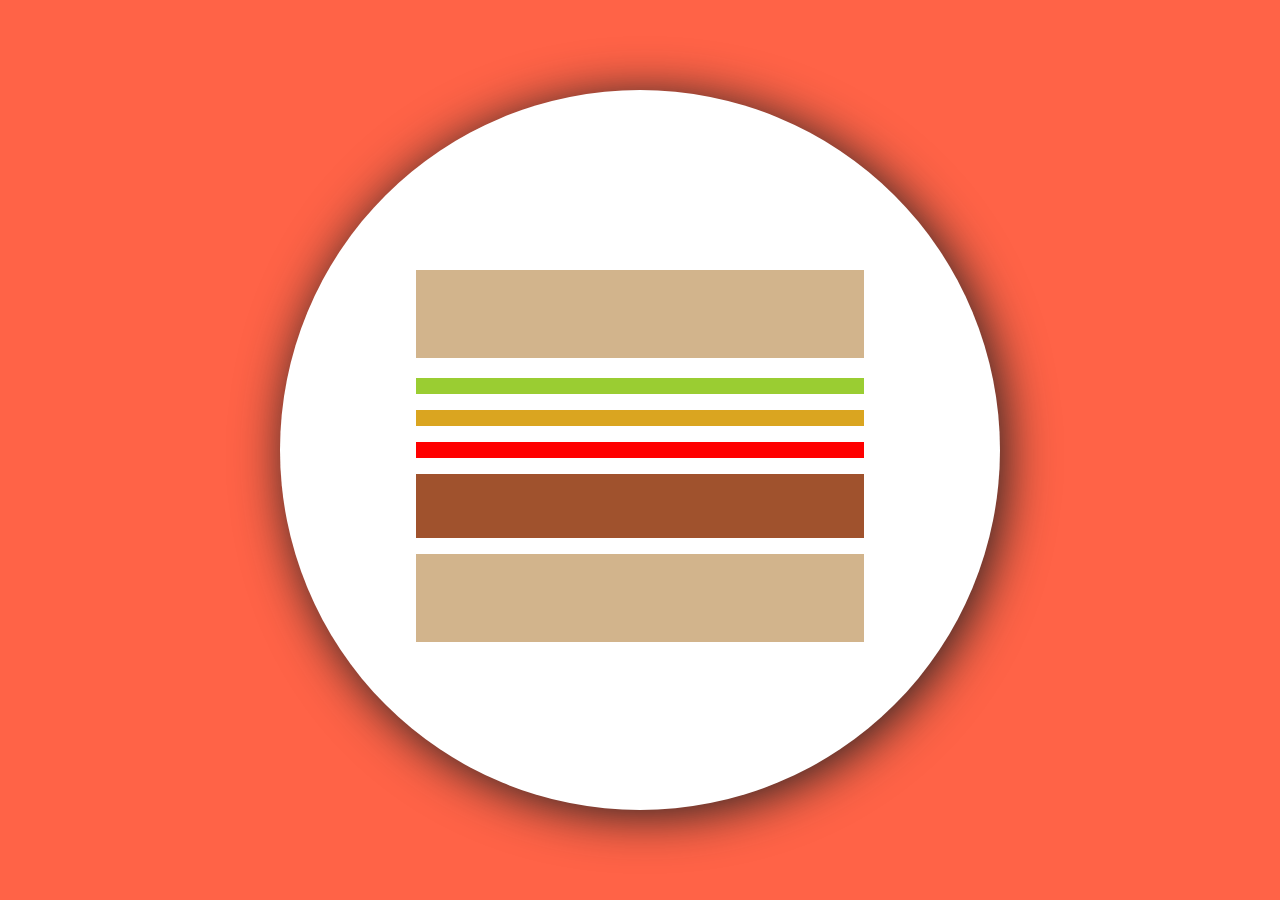
<file: dayOne/CSS-Lesson/index.html>
<!DOCTYPE html>
<html lang="en">
<head>
    <meta charset="UTF-8">
    <meta http-equiv="X-UA-Compatible" content="IE=edge">
    <meta name="viewport" content="width=device-width, initial-scale=1.0">
    <link rel="stylesheet" href="styles.css">
    <title>Document</title>
</head>
<body>
    <div id="circle"></div>
    <div id="topBun"></div>
    <div id="lettuce"></div>
    <div id="mustard"></div>
    <div id="ketchup"></div>
    <div id="patty"></div>
    <div id="bottomBun"></div>
</body>
</html>
</file>
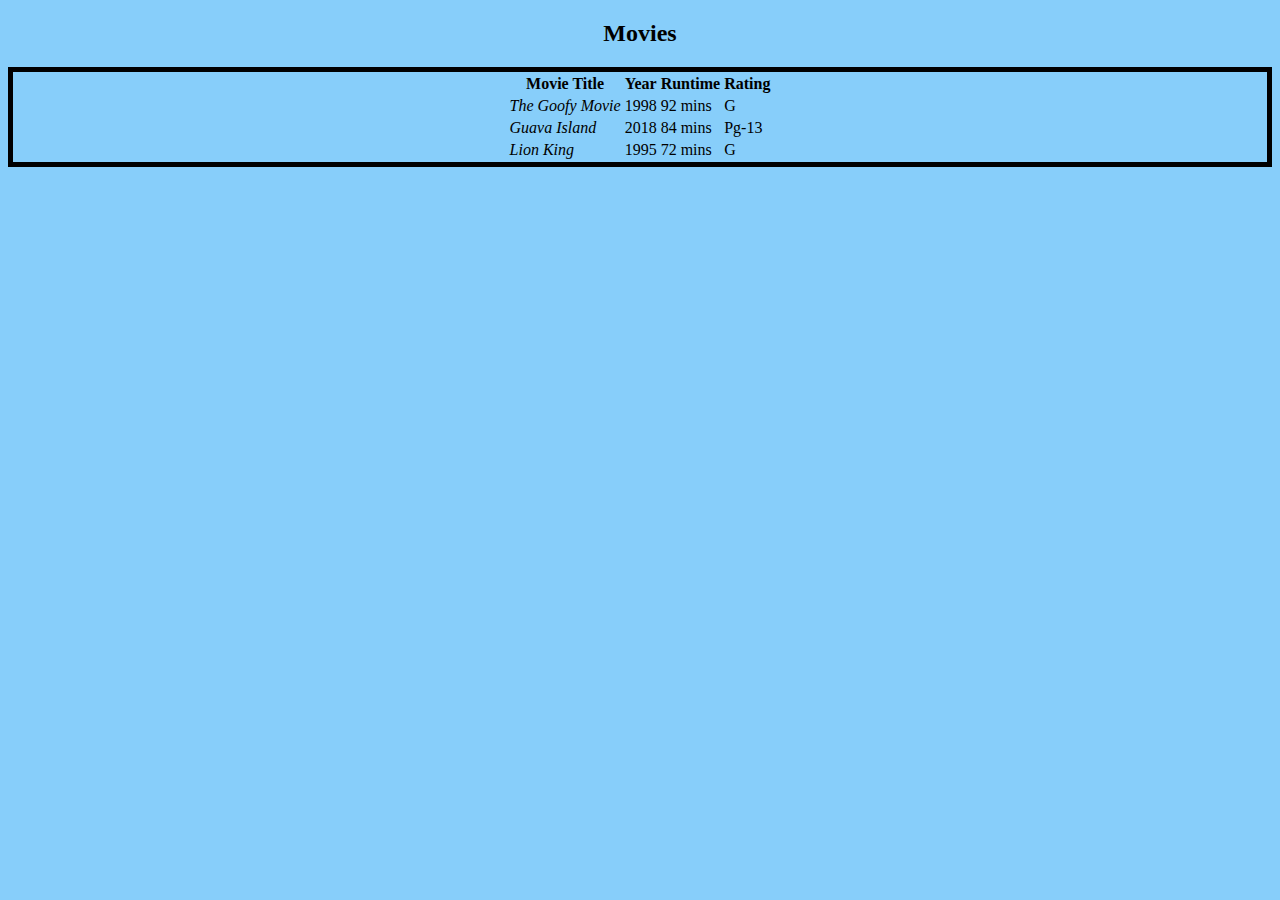
<file: dayOne/MovieRatingChallenge/index.html>
<!DOCTYPE html>
<html lang="en">
<head>
    <meta charset="UTF-8">
    <meta http-equiv="X-UA-Compatible" content="IE=edge">
    <meta name="viewport" content="width=device-width, initial-scale=1.0">
    <link rel="stylesheet" href="styles.css">
    <title>Document</title>
</head>
<body>
    <h2>Movies</h2>
    <table id="table-border">
        <tr>
            <th>Movie Title</th>
            <th> Year</th>
            <th>Runtime</th>
            <th>Rating</th>
        </tr>

        <tr>
            <td><em> The Goofy Movie</em></td>
            <td>1998</td>
            <td>92 mins</td>
            <td>G</td>
        </tr>
        <tr>
            <td><em>Guava Island</em></td>
            <td>2018</td>
            <td>84 mins</td>
            <td>Pg-13</td>
        </tr>

        <tr>
            <td><em>Lion King</em></td>
            <td>1995</td>
            <td>72 mins</td>
            <td>G</td>
        </tr>
    </table>
</body>
</html>
</file>
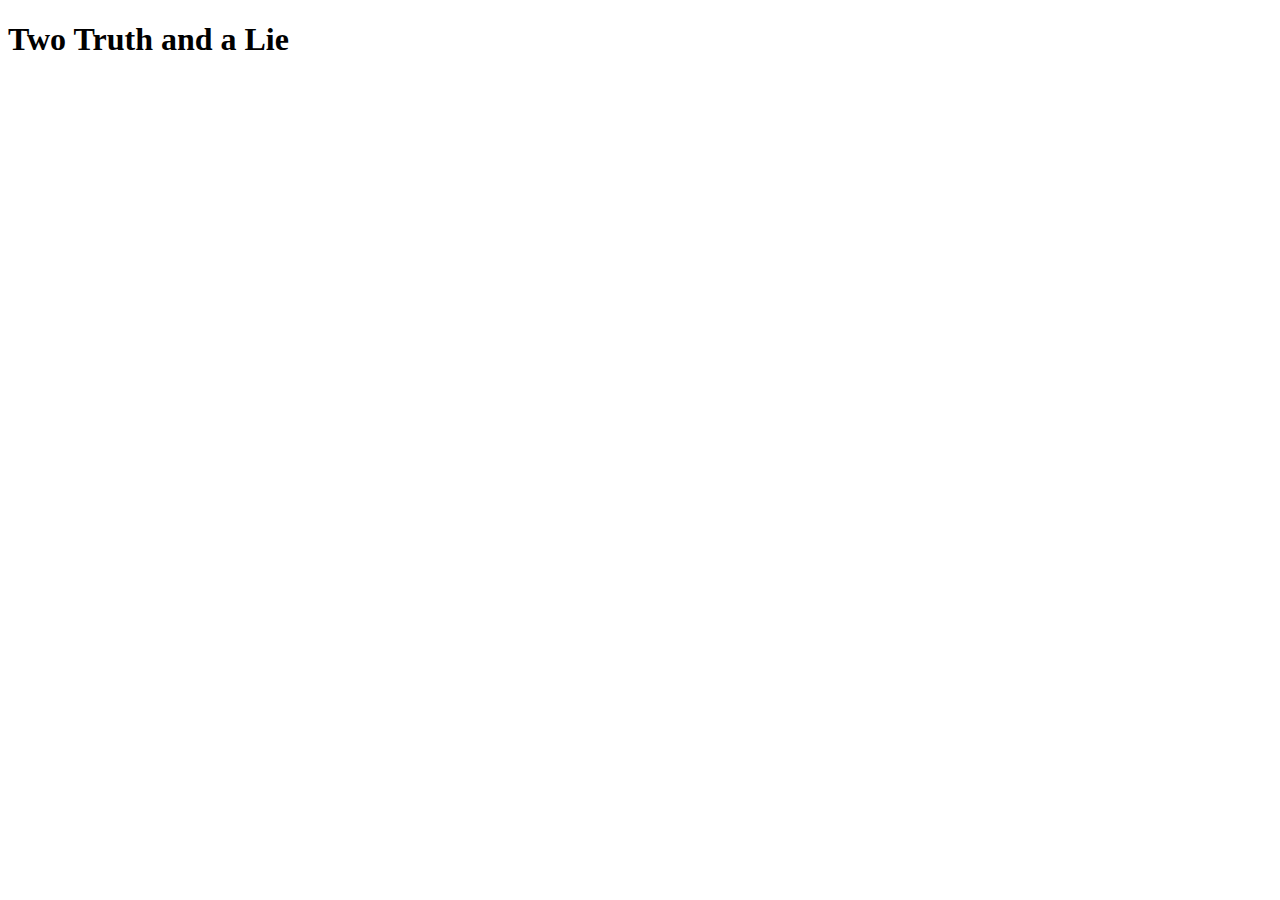
<file: dayOne/00.01.html>
<!DOCTYPE html>
<html lang="en">
<head>
    <meta charset="UTF-8">
    <meta http-equiv="X-UA-Compatible" content="IE=edge">
    <meta name="viewport" content="width=device-width, initial-scale=1.0">
    <title>Document</title>
</head>
<body>
    <!-- <h1>Hello World</h1>
    <h2>Hello World</h2>
    <h3>Hello World</h3>
    <h4>Hello World</h4>
    <h5>Hello World</h5>
    <h6>Hello World</h6> -->
<div>
    <h1>Two Truth and a Lie</h1>
    <h3></h3>
</div>
</body>
</html>
</file>
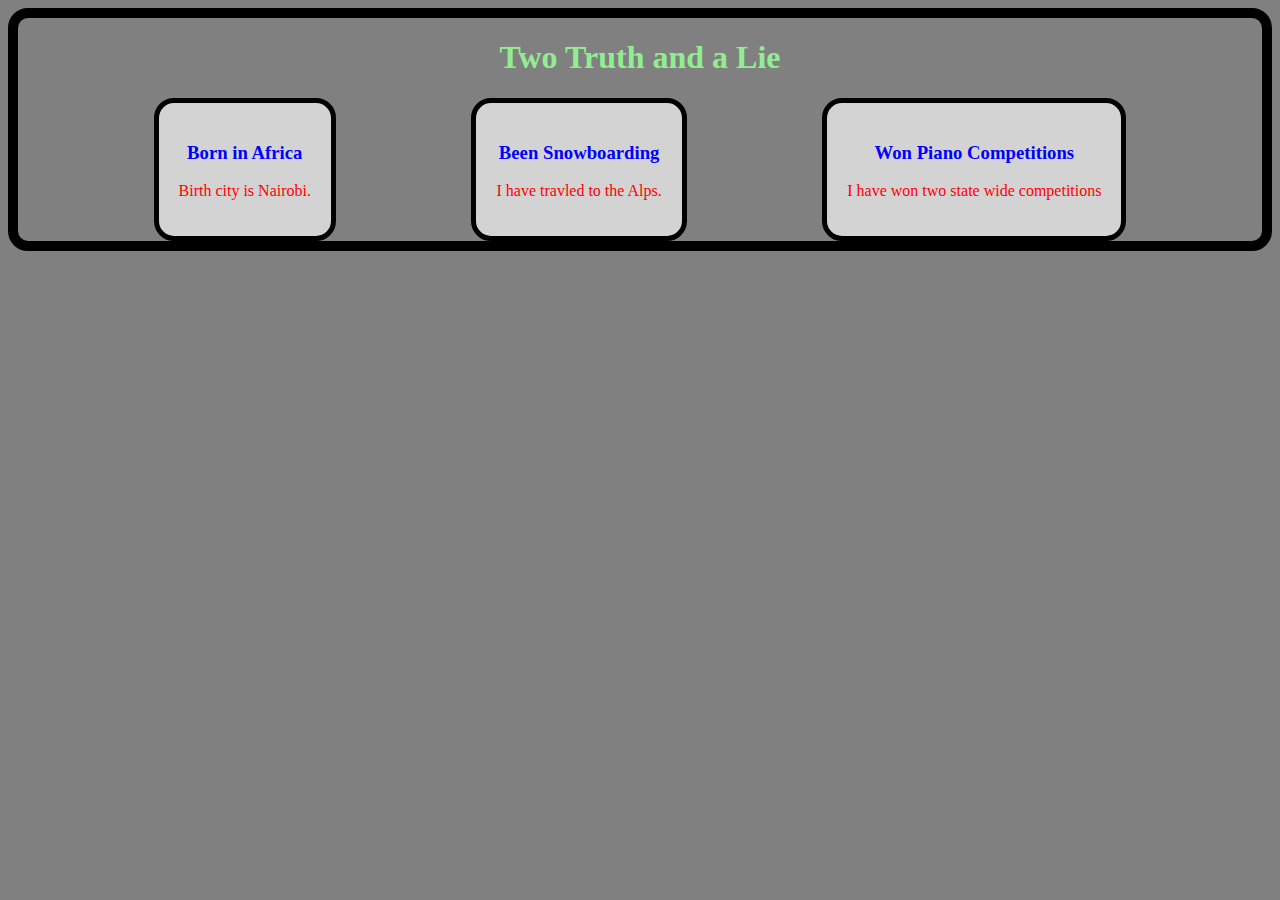
<file: dayOne/2Truths.html>
<!DOCTYPE html>
<html lang="en">
<head>
    <meta charset="UTF-8">
    <meta http-equiv="X-UA-Compatible" content="IE=edge">
    <meta name="viewport" content="width=device-width, initial-scale=1.0">
    <link rel="stylesheet" href="2Truths.css">
    <title>Document</title>
</head>
<body>
    <div id="main-border">
        <h1>Two Truth and a Lie</h1>
        <div id="align">
            <div class="border-1">
            <h3>Born in Africa</h3>
                <p>Birth city is Nairobi.</p>
            </div >
            
            <div class="border-1">
            <h3>Been Snowboarding</h3>
                <p>I have travled to the Alps.</p>
            </div>
            
            <div class="border-1">
            <h3>Won Piano Competitions</h3>
                <p>I have won two state wide competitions</p>
            </div>
        </div>
    </div>
</body>
</html>
</file>
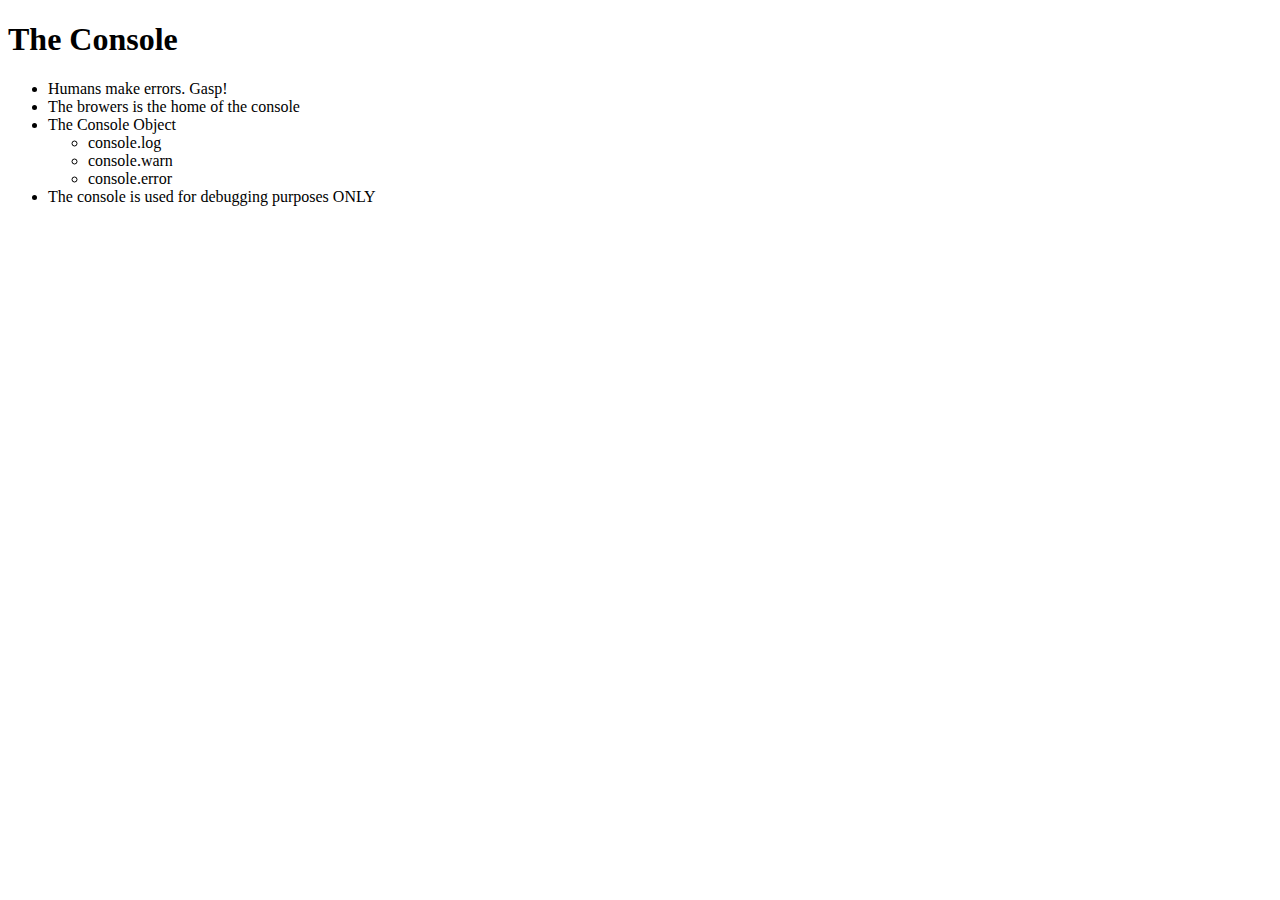
<file: grammerAndTypes/console.html>
<!DOCTYPE html>
<html lang="en">
<head>
    <meta charset="UTF-8">
    <meta http-equiv="X-UA-Compatible" content="IE=edge">
    <meta name="viewport" content="width=device-width, initial-scale=1.0">
    <title>Console</title>
</head>
<body>
    <h1>The Console</h1>
    <ul>
        <li>Humans make errors. Gasp!</li>
        <li>The browers is the home of the console</li>
        <li>The Console Object</li>
            <ul>
                <li>console.log</li> 
                <li>console.warn</li>
                <li>console.error</li>
            </ul>
            <li>The console is used for debugging purposes ONLY</li>
            
    </ul>

    <script>
        //This is console.log
        console.log('This message is a string');

        let name = "Katana Yaa";
        console.log(name);

        //This is console.warn outputs a warning to the console, does not interupt the code

        console.warn("This is a warning");

        let warning = "Uh Oh!";
        console.warn(warning);

        //console.error
        console.error('This is an error message');

        let err = 'This looks real bad';

        console.error(err);


    </script>
</body>
</html>
</file>
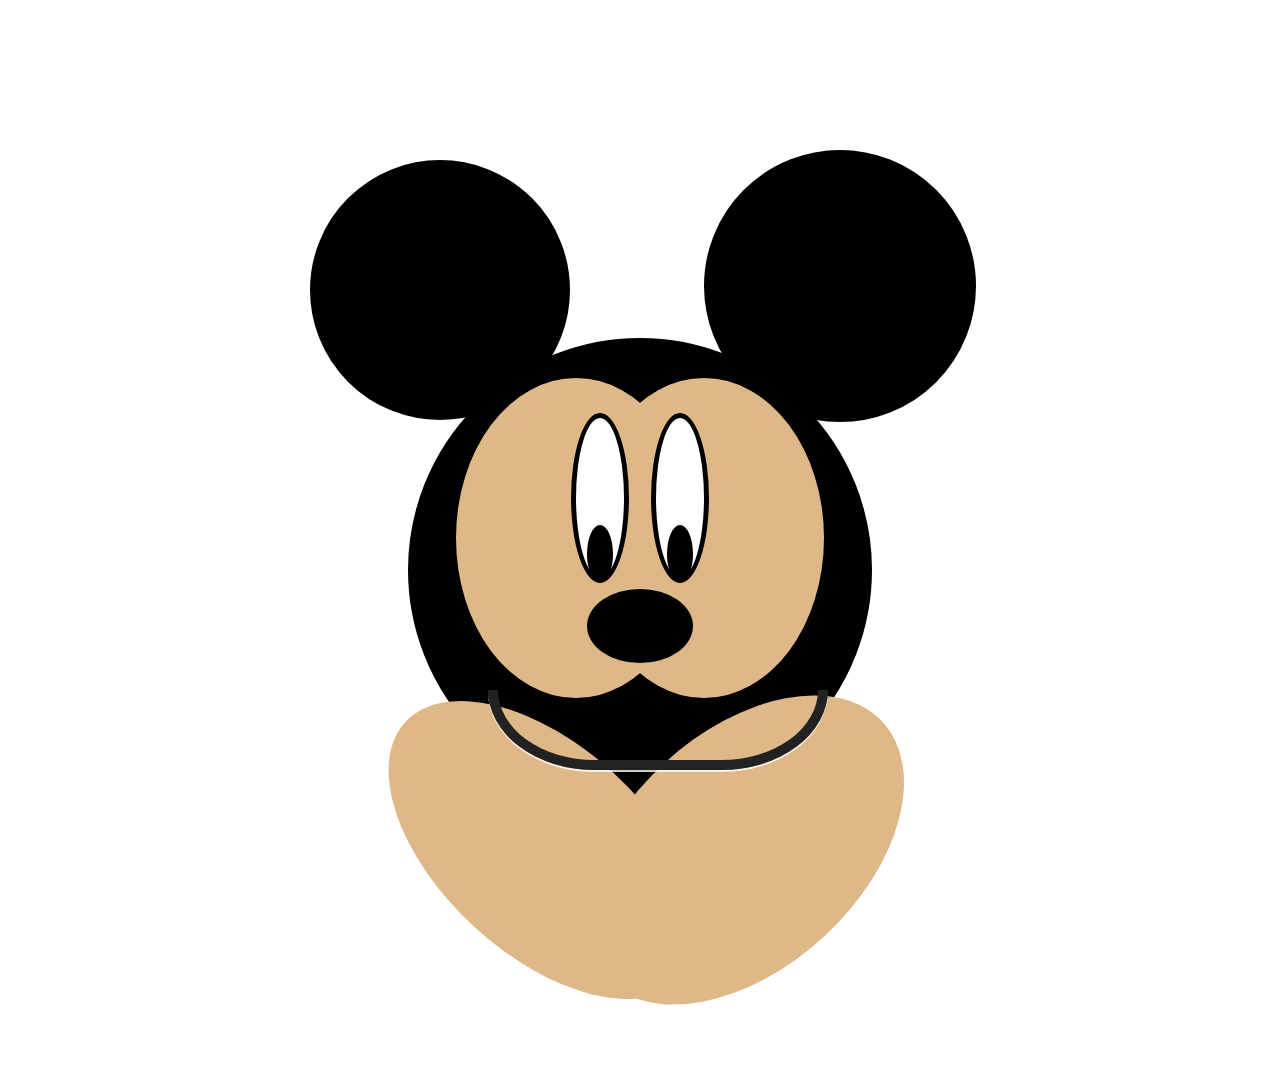
<file: dayOne/CSS-Lesson/CSS-creature.html>
<!DOCTYPE html>
<html lang="en">
<head>
    <meta charset="UTF-8">
    <meta http-equiv="X-UA-Compatible" content="IE=edge">
    <meta name="viewport" content="width=\, initial-scale=1.0">
    <link rel="stylesheet" href="CSS-creature.css">
    <title>Mickey</title>
</head>
<body>
    <div class="wrapper">
        <div class="face">
             <div class="skinLeft"></div>
            <div class="skinRight"></div>
            <div class="skinMouthLeft"></div>
            <div class="skinMouthRight"></div>
            <div class="leftEye"></div>
            <div class="rightEye"></div>
            <div class="innerLeftEye"></div>
            <div class="innerRightEye"></div>
            <div class="nose"></div>
            <div class="mouth"></div>
            <div class="smile"></div>
        </div>
        <div class="leftEar"></div>
        <div class="rightEar"></div>
    </div>
</body>
</html>
</file>
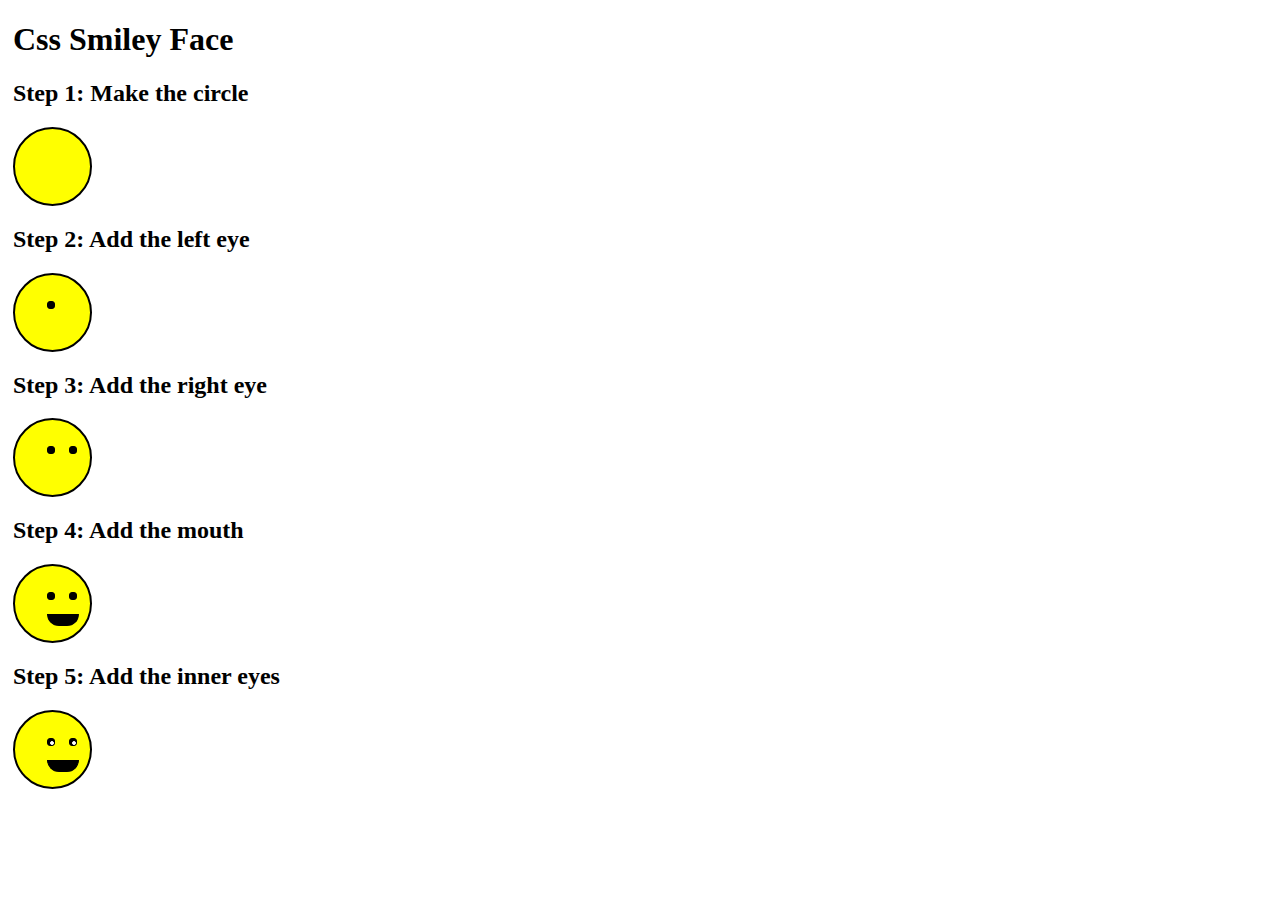
<file: dayOne/CSS-Lesson/CSS-smiley.html>
<!DOCTYPE html>
<html lang="en">
<head>
    <meta charset="UTF-8">
    <meta http-equiv="X-UA-Compatible" content="IE=edge">
    <meta name="viewport" content="width=device-width, initial-scale=1.0">
    <link rel="stylesheet" href="CSS-smiley.css">
    <title>Smiley Face</title>
</head>
<body>
    <div class="wrapper">
        <h1>Css Smiley Face</h1>
        <h2>Step 1: Make the circle</h2>
        <div class="face"></div>

        <h2>Step 2: Add the left eye</h2>
        <div class="face">
            <div class="lefteye"></div>
        </div>

        <h2>Step 3: Add the right eye</h2>
        <div class="face">
            <div class="lefteye"></div>
            <div class="righteye"></div>
        </div>

        <h2>Step 4: Add the mouth</h2>
        <div class="face">
            <div class="lefteye"></div>
            <div class="righteye"></div>
            <div class="mouth"></div>
        </div>

        <h2>Step 5: Add the inner eyes</h2>
        <div class="face">
            <div class="lefteye">
                <div id="inner-left"></div>
            </div>
            <div class="righteye">
                <div id="inner-right"></div>
            </div>
            <div class="mouth"></div>
        </div>


        
    </div>
</body>
</html>
</file>
<file: dayOne/CSS-Lesson/styles.css>
body{
    background-color: tomato;
}

#circle{ 
    background-color: white;
    height: 45em;
    width: 45em;
    position: absolute;
    top: 0;
    left: 0;
    bottom: 0;
    right: 0;
    margin: auto;
    border-radius: 50%;
    box-shadow: 5px 5px 50px #222;
}

#topBun{
    background-color: tan;
    height: 5.5em;
    width: 28em;
    position: absolute;
    top: -17em;
    left: 0;
    bottom: 0;
    right: 0;
    margin: auto;
}

#lettuce {
    background-color: yellowgreen;
    height: 1em;
    width: 28em;
    position: absolute;
    top: -8em;
    left: 0;
    bottom: 0;
    right: 0;
    margin: auto;
}

#mustard { 
    background-color: goldenrod;
    height: 1em;
    width: 28em;
    position: absolute;
    top: -4em;
    left: 0;
    bottom: 0;
    right: 0;
    margin: auto;
}
#ketchup {
    background-color: red;
    height: 1em;
    width: 28em;
    position: absolute;
    top: 0em;
    left: 0;
    bottom: 0;
    right: 0;
    margin: auto;
}
#patty {
    background-color: sienna ;
    height: 4em;
    width: 28em;
    position: absolute;
    top: 7em;
    left: 0;
    bottom: 0;
    right: 0;
    margin: auto;
}

#bottomBun {
    background-color: tan;
    height: 5.5em;
    width: 28em;
    position: absolute;
    top: 18.5em;
    left: 0;
    bottom: 0;
    right: 0;
    margin: auto;

}
</file>
<file: dayOne/MovieRatingChallenge/styles.css>
body {
    background-color: lightskyblue;
}

#table-border {
    border: black solid 5px;
    display: flex;
    justify-content: center;
}

h2 {
    display: flex;
    justify-content: center;
}
</file>
<file: dayOne/2Truths.css>
h1 {
   color: lightgreen;
   text-align: center;
}

h3 {
    color: blue;
}

p {
    color: red;
}
 #main-border {
     border: 10px solid black;
     border-radius: 20px;
 }

 body {
     background-color: gray;

 }

 .border-1 {
     border: 5px solid black;
     border-radius: 20px;
     background-color: lightgray;
     text-align: center;
     
     
    }

 .border-1 {
    border: 5px solid black;
    border-radius: 20px;
    background-color: lightgray;
    text-align: center;
}

.border-1 {
    border: 5px solid black;
    border-radius: 20px;
    background-color: lightgray;
    text-align: center;
    padding: 20px;
}

#align {
    display: flex;
    justify-content: space-evenly;

}
</file>
<file: dayOne/CSS-Lesson/CSS-creature.css>
.face{
    border: solid black 2em;
    height: 25em;
    width: 25em; 
    position: absolute;
    border-radius: 50%;
    top: 15em;
    bottom: 0;
    right: 0;
    left: 0;
    margin:auto;
    background-color: black;
    
}

.skinLeft{
    border: solid black 5px;
    height: 20em;
    width: 15em;
    position: absolute;
    top: 5em;
    bottom: 9em;
    right: 8em;
    left: 0em;
    margin:auto;
    border-radius: 50%;
    background-color: burlywood;
   
}



.skinRight{
    border: solid black 5px;
    height: 20em;
    width: 15em;
    position: absolute;
    top: 5em;
    bottom: 9em;
    right: 05em;
    left: 9em;
    margin:auto;
    border-radius: 50%;
    background-color: burlywood;
    border-style: none;
   
}

.skinMouthLeft{
    border: black solid 5px;
    border-radius: 50%;
    height: 11em;
    width: 20em;
    position: absolute;
    top: 30em;
    bottom: 9em;
    right: 0;
    left: -12em;
    margin:auto;
    background-color: burlywood;
    border-style: none;
    transform:matrix(0.866,0.8,-0.8,0.866,0,0);
}

.skinMouthRight{
    border: black solid 5px;
    border-radius: 50%;
    height: 12.5em;
    width: 20em;
    position: absolute;
    top: 30em;
    bottom: 10em;
    right: 0;
    left: 9em;
    margin:auto;
    background-color: burlywood;
    border-style: none;
    transform:matrix(0.866,-0.8,-0.8,-0.866,0,0);
}

.leftEar {
    border: solid black 10px;
    height: 15em;
    width: 15em; 
    position: absolute;
    border-radius: 50%;
    top: 0;
    bottom: 20em;
    right: 25em;
    left: 0;
    margin:auto;
    background-color: black;
}

.rightEar {
    border: solid black 1em;
    height: 15em;
    width: 15em; 
    position: absolute;
    border-radius: 50%;
    top: 0;
    bottom: 20.5em;
    right: 0em;
    left: 25em;
    margin:auto;
    background-color: black;
}

.leftEye{
    border: solid black 5px;
    height: 10em;
    width: 3em;
    position: absolute;
    top: 0;
    bottom: 9em;
    right: 05em;
    left: 0em;
    margin:auto;
    border-radius: 50%;
    background-color: white;
}

.rightEye{
    border: solid black 5px;
    height: 10em;
    width: 3em;
    position: absolute;
    top: 0;
    bottom: 9em;
    right: 0em;
    left: 05em;
    margin:auto;
    border-radius: 50%;
    background-color: white;
}

.innerRightEye{
    border: solid black 5px;
    height: 3em;
    width: 1em;
    position: absolute;
    top: 8em;
    bottom: 10em;
    right: 0;
    left: 05em;
    margin:auto;
    border-radius: 50%;
    background-color: black;
}

.innerLeftEye{
    border: solid black 5px;
    height: 3em;
    width: 1em;
    position: absolute;
    top: 8em;
    bottom: 10em;
    right: 5em;
    left: 0;
    margin:auto;
    border-radius: 50%;
    background-color: black;
}

.nose {
    border: black solid 5px;
    border-radius: 50%;
    height: 4em;
    width: 6em;
    position: absolute;
    top: 16em;
    bottom: 10em;
    right: 5em;
    left: 5em;
    margin:auto;
    background-color: black;

}

.smile{
    
        width: 20em;
        height: 70px;
        border: 10px solid #222;
        border-top: 0;
        background: rgba(0,0,0,0);
        -moz-border-radius: 0 0 120px 120px / 0 0 90px 90px;
        -webkit-border-radius: 0 0 120px 120px 0 0 90px 90px;
        border-radius: 0 0 120px 120px / 0 0 90px 90px;
        position: absolute;
        top: 20em;
        bottom: 0;
        left:3em;
        box-shadow: 0 2px 0 rgba(255,255,255, 0.8);
        -webkit-box-shadow: 0 2px 0 rgba(255,255,255, 0.8);
        -moz-box-shadow: 0 2px 0 rgba(255,255,255, 0.8);
        
}
</file>
<file: dayOne/CSS-Lesson/CSS-smiley.css>
.wrapper {
    margin: 5px;
}
.face{ 
    width: 75px;
    height: 75px;
    border: solid 2px black;
    background-color: yellow;
    border-radius: 50%;

}

.lefteye { 
    width: 6px;
    height: 6px;
    border: solid 1px black;
    border-radius: 3px;
    z-index: 1;
    position: relative;
    left: 32px;
    top: 26px;
    background-color: black;
}
.righteye{ 
    width: 6px;
    height: 6px;
    border: solid 1px black;
    border-radius: 3px;
    z-index: 1;
    position: relative;
    left: 54px;
    top: 18px;
    background-color: black;
}

.mouth{
    width: 30px;
    height: 10px;
    border: solid 1px black;
    border-radius: 0 0 45px 45px;
    margin: 16px;
    
    position: relative;
    left: 1em;
    top: 1em;
    background-color: black;
}

#inner-left {
    width: 2px;
    height: 2px;
    border: solid 1px white;
    border-radius: 2px;
    position: relative;
    left: 2px;
    top: 2px;
    background-color: white;
}

#inner-right {
    width: 2px;
    height: 2px;
    border: solid 1px white;
    border-radius: 2px;
    position: relative;
    left: 2px;
    top: 2px;
    background-color: white;
}
</file>
